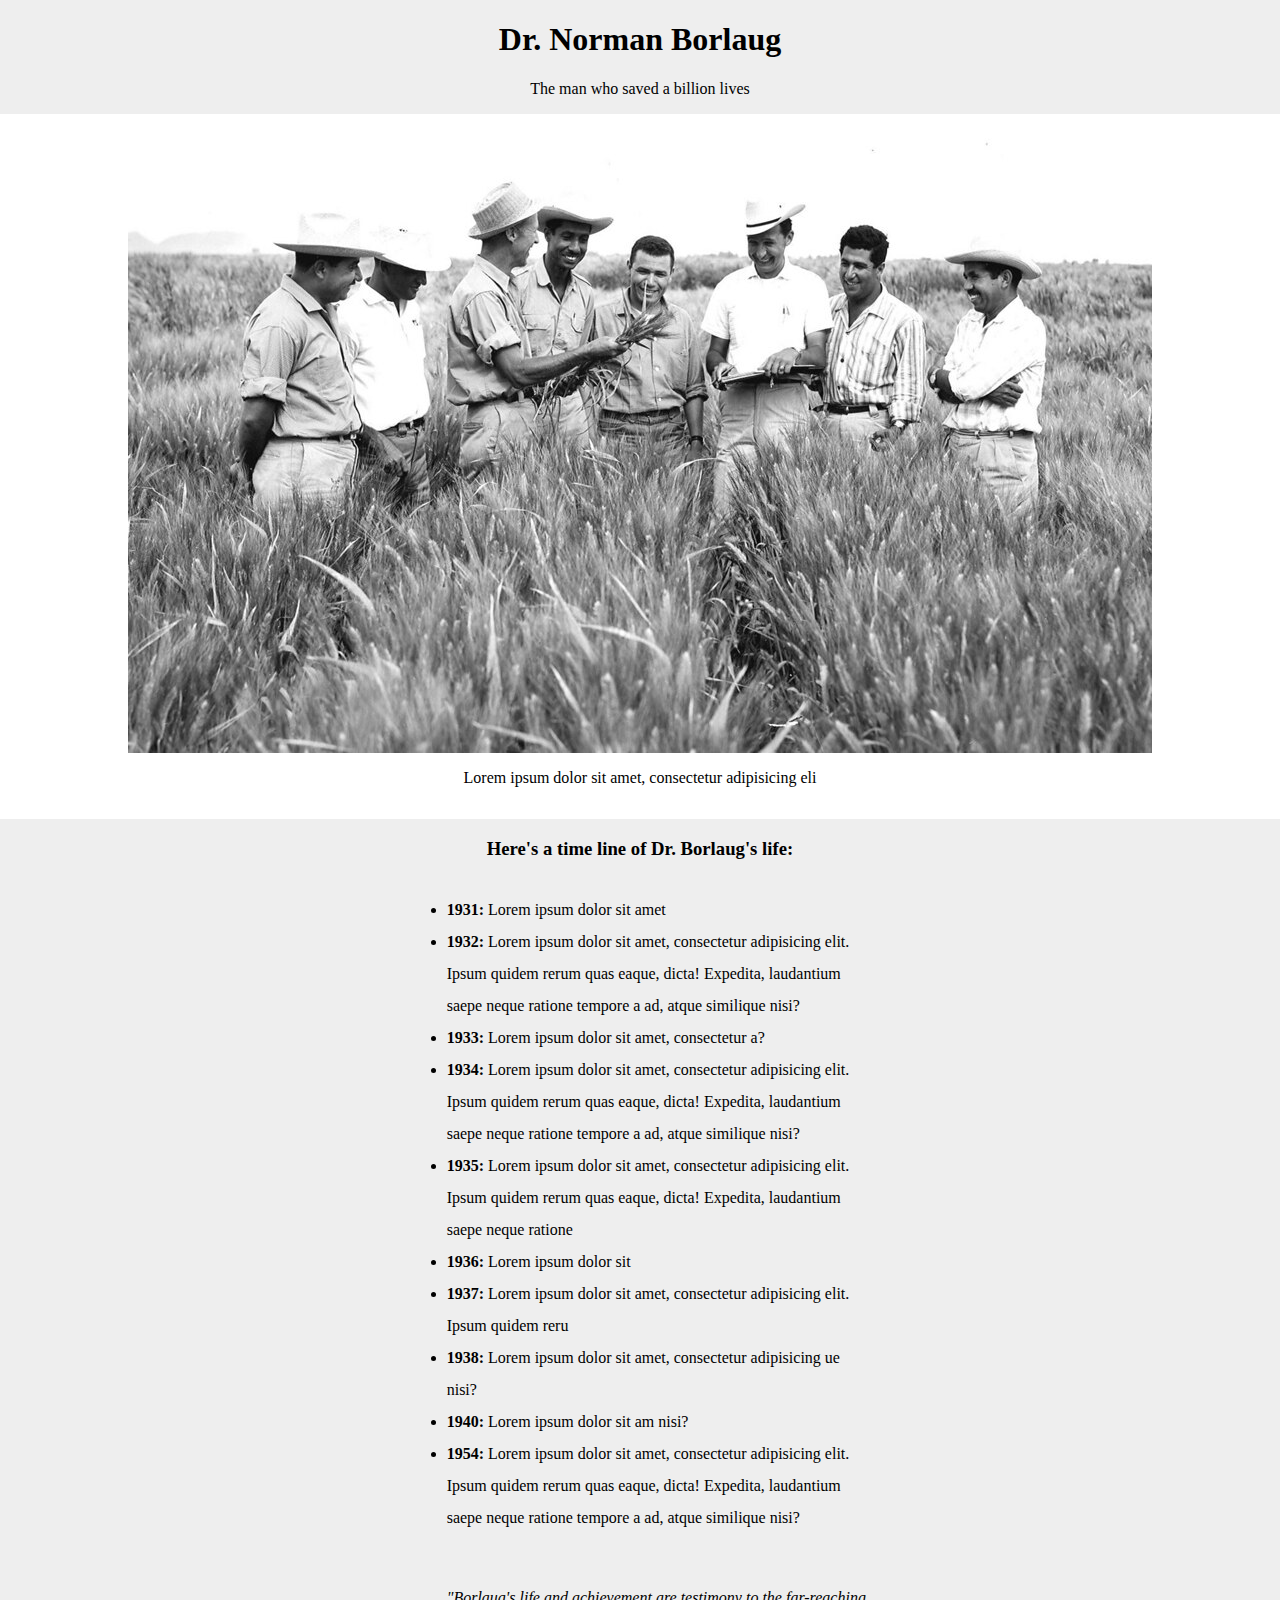
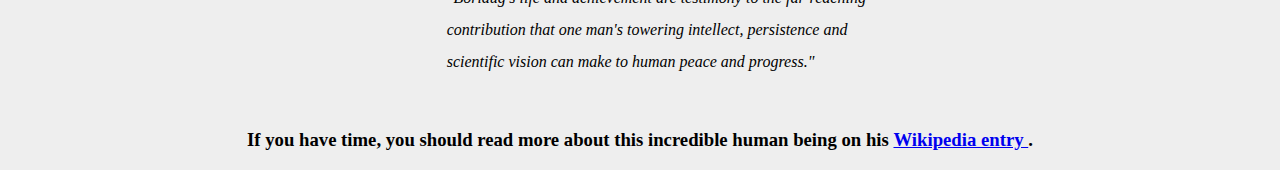
<file: Project1/index.html>
<!DOCTYPE html>
<html lang="en">
<head>
	<meta charset="UTF-8">
	<title>Task 1</title>
	<link rel="stylesheet" type="text/css" href="css.css">
	<meta name="viewport" content="width=device-width, initial-scale=1.0">
</head>
<body>
	<main id="main">
			
		<h1 id="title">Dr. Norman Borlaug</h1>
		<p class="title-desc">The man who saved a billion lives</p>

		<div id="img-div">
			<img src="slika.jpg" alt="slika" id="image">
			<p id="img-caption"> Lorem ipsum dolor sit amet, consectetur adipisicing eli </p>
		</div>

		<section id="tribute-info">
		<h3>Here's a time line of Dr. Borlaug's life:</h3>
		<ul>
			<li><strong>1931: </strong> Lorem ipsum dolor sit amet</li>
			<li> <strong>1932: </strong> Lorem ipsum dolor sit amet, consectetur adipisicing elit. Ipsum quidem rerum quas eaque, dicta! Expedita, laudantium saepe neque ratione tempore a ad, atque similique nisi?</li>
			<li><strong>1933: </strong> Lorem ipsum dolor sit amet, consectetur a?</li>
			<li><strong>1934: </strong>Lorem ipsum dolor sit amet, consectetur adipisicing elit. Ipsum quidem rerum quas eaque, dicta! Expedita, laudantium saepe neque ratione tempore a ad, atque similique nisi?</li>
			<li><strong>1935: </strong>Lorem ipsum dolor sit amet, consectetur adipisicing elit. Ipsum quidem rerum quas eaque, dicta! Expedita, laudantium saepe neque ratione</li>
			<li><strong>1936: </strong>Lorem ipsum dolor sit </li>
			<li><strong>1937: </strong>Lorem ipsum dolor sit amet, consectetur adipisicing elit. Ipsum quidem reru</li>
			<li><strong>1938: </strong>Lorem ipsum dolor sit amet, consectetur adipisicing ue nisi?</li>
			<li><strong>1940: </strong>Lorem ipsum dolor sit am nisi?</li>
			<li><strong>1954: </strong>Lorem ipsum dolor sit amet, consectetur adipisicing elit. Ipsum quidem rerum quas eaque, dicta! Expedita, laudantium saepe neque ratione tempore a ad, atque similique nisi?</li>
			<br>
			<p><i>"Borlaug's life and achievement are testimony to the far-reaching contribution that one man's towering intellect, persistence and scientific vision can make to human peace and progress."</i> </p>
		</ul>

		<h3><strong>If you have time, you should read more about this incredible human being on his </strong> <a href="https://en.wikipedia.org/wiki/Norman_Borlaug" target="_blank" id="tribute-link">Wikipedia entry </a>.</h3>
		
		</section>


	</main>


</body>
</html>
</file>
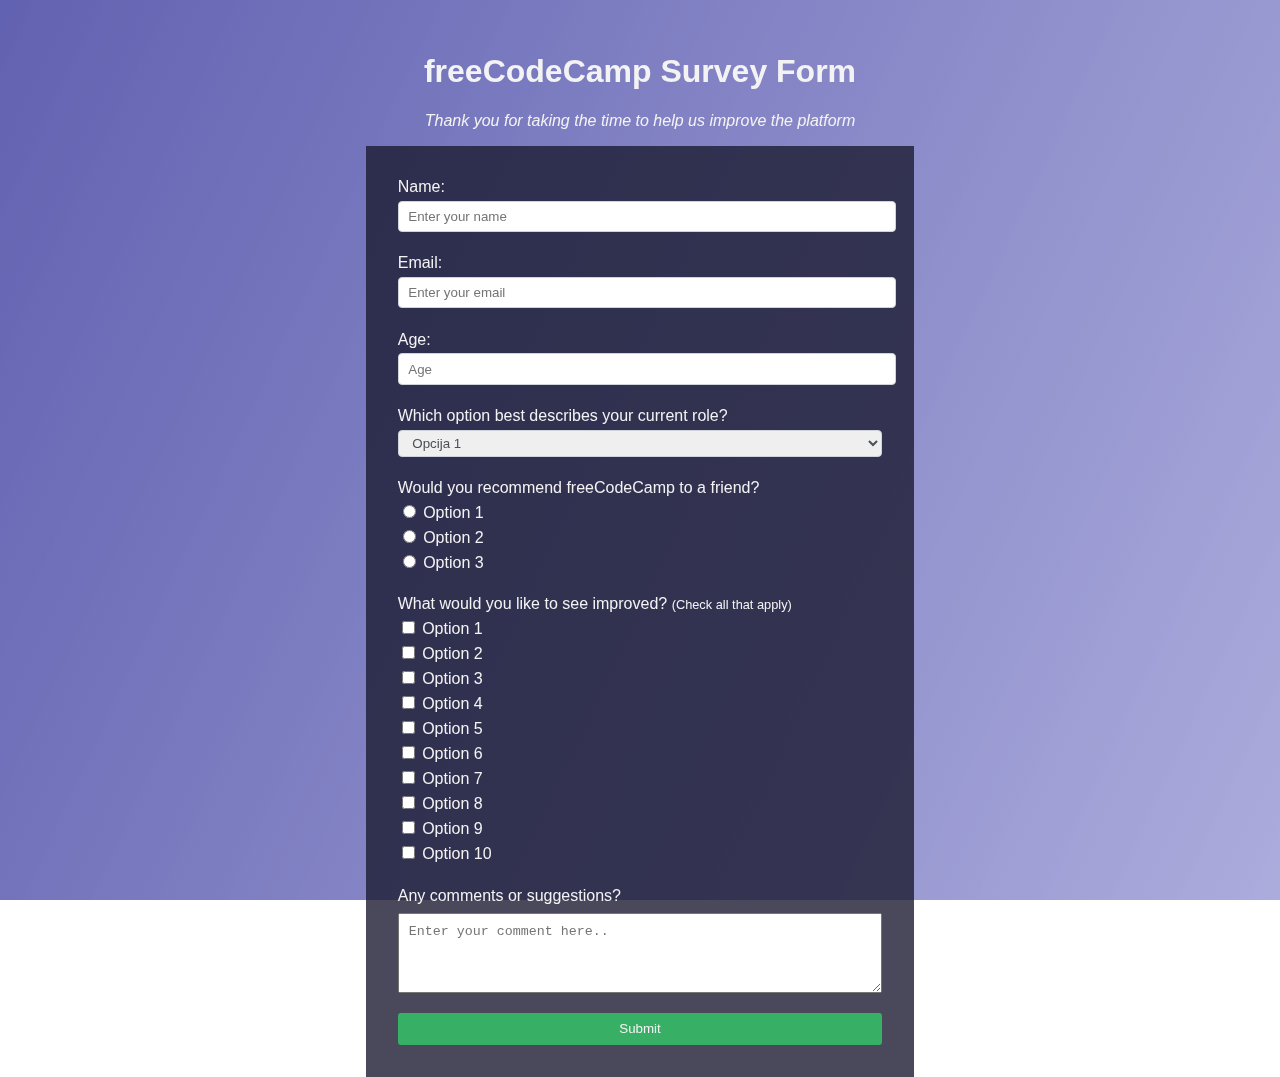
<file: Project2/index.html>
<!DOCTYPE html>
<html lang="en">
<head>
	<meta charset="UTF-8">
	<title>Task 2</title>
	<link rel="stylesheet" href="css.css" type="text/css">
	<meta name="viewport" content="width=device-width, initial-scale=1.0">
</head>
<body>
	
<h1 id="title">freeCodeCamp Survey Form</h1>
<p id="description"><i>Thank you for taking the time to help us improve the platform</i></p>

<div class="gridContainer">
<div class="form">
<form action="#" id="survey-form">
	
<label for="name" id="name-label">Name:</label><br>
<input type="text" placeholder="Enter your name" required id="name"><br>

<label for="email" id="email-label">Email:</label><br>
<input type="email" placeholder="Enter your email" id="email" required><br>

<label for="number" id="number-label">Age:</label><br>
<input type="number" id="number" placeholder="Age" min="18" max="120"><br>

<p>Which option best describes your current role?</p>
<select id="dropdown">
	<option disabled selected value>Opcija 1</option>
	<option value="b">Opcija 2</option>
	<option value="c">Opcija 3</option>
	<option value="d">Opcija 4</option>
	<option value="e">Opcija 5</option>
	<option value="f">Opcija 6</option>
</select><br>

</p>Would you recommend freeCodeCamp to a friend?</p>
<input type="radio" name="radios" id="r1" value="r1">
<label for="r1">Option 1</label> <br>

<input type="radio" name="radios" id="r2" value="r2">
<label for="r2">Option 2</label><br>

<input type="radio" name="radios" id="r3" value="r3">
<label for="r3">Option 3</label><br>

<p class="improved">What would you like to see improved? <span>(Check all that apply)<span></p>
<input type="checkbox" value="chechk1" id="chckBox1">
<label for="chckBox1">Option 1</label><br>

<input type="checkbox" value="chechk2" id="chckBox2">
<label for="chckBox2">Option 2</label><br>

<input type="checkbox" value="chechk3" id="chckBox3">
<label for="chckBox3">Option 3</label><br>

<input type="checkbox" value="chechk4" id="chckBox4">
<label for="chckBox4">Option 4</label><br>

<input type="checkbox" value="chechk5" id="chckBox5">
<label for="chckBox5">Option 5</label><br>

<input type="checkbox" value="chechk6" id="chckBox6">
<label for="chckBox6">Option 6</label><br>

<input type="checkbox" value="chechk7" id="chckBox7">
<label for="chckBox7">Option 7</label><br>

<input type="checkbox" value="chechk8" id="chckBox8">
<label for="chckBox8">Option 8</label><br>

<input type="checkbox" value="chechk9" id="chckBox9">
<label for="chckBox9">Option 9</label><br>

<input type="checkbox" value="chechk10" id="chckBox10">
<label for="chckBox10">Option 10</label>

<p class="comments">Any comments or suggestions?</p>
<textarea placeholder="Enter your comment here.."></textarea><br>

<input type="submit" id="submit" value="Submit">
</form>
</div>
</div>

</body>
</html>
</file>
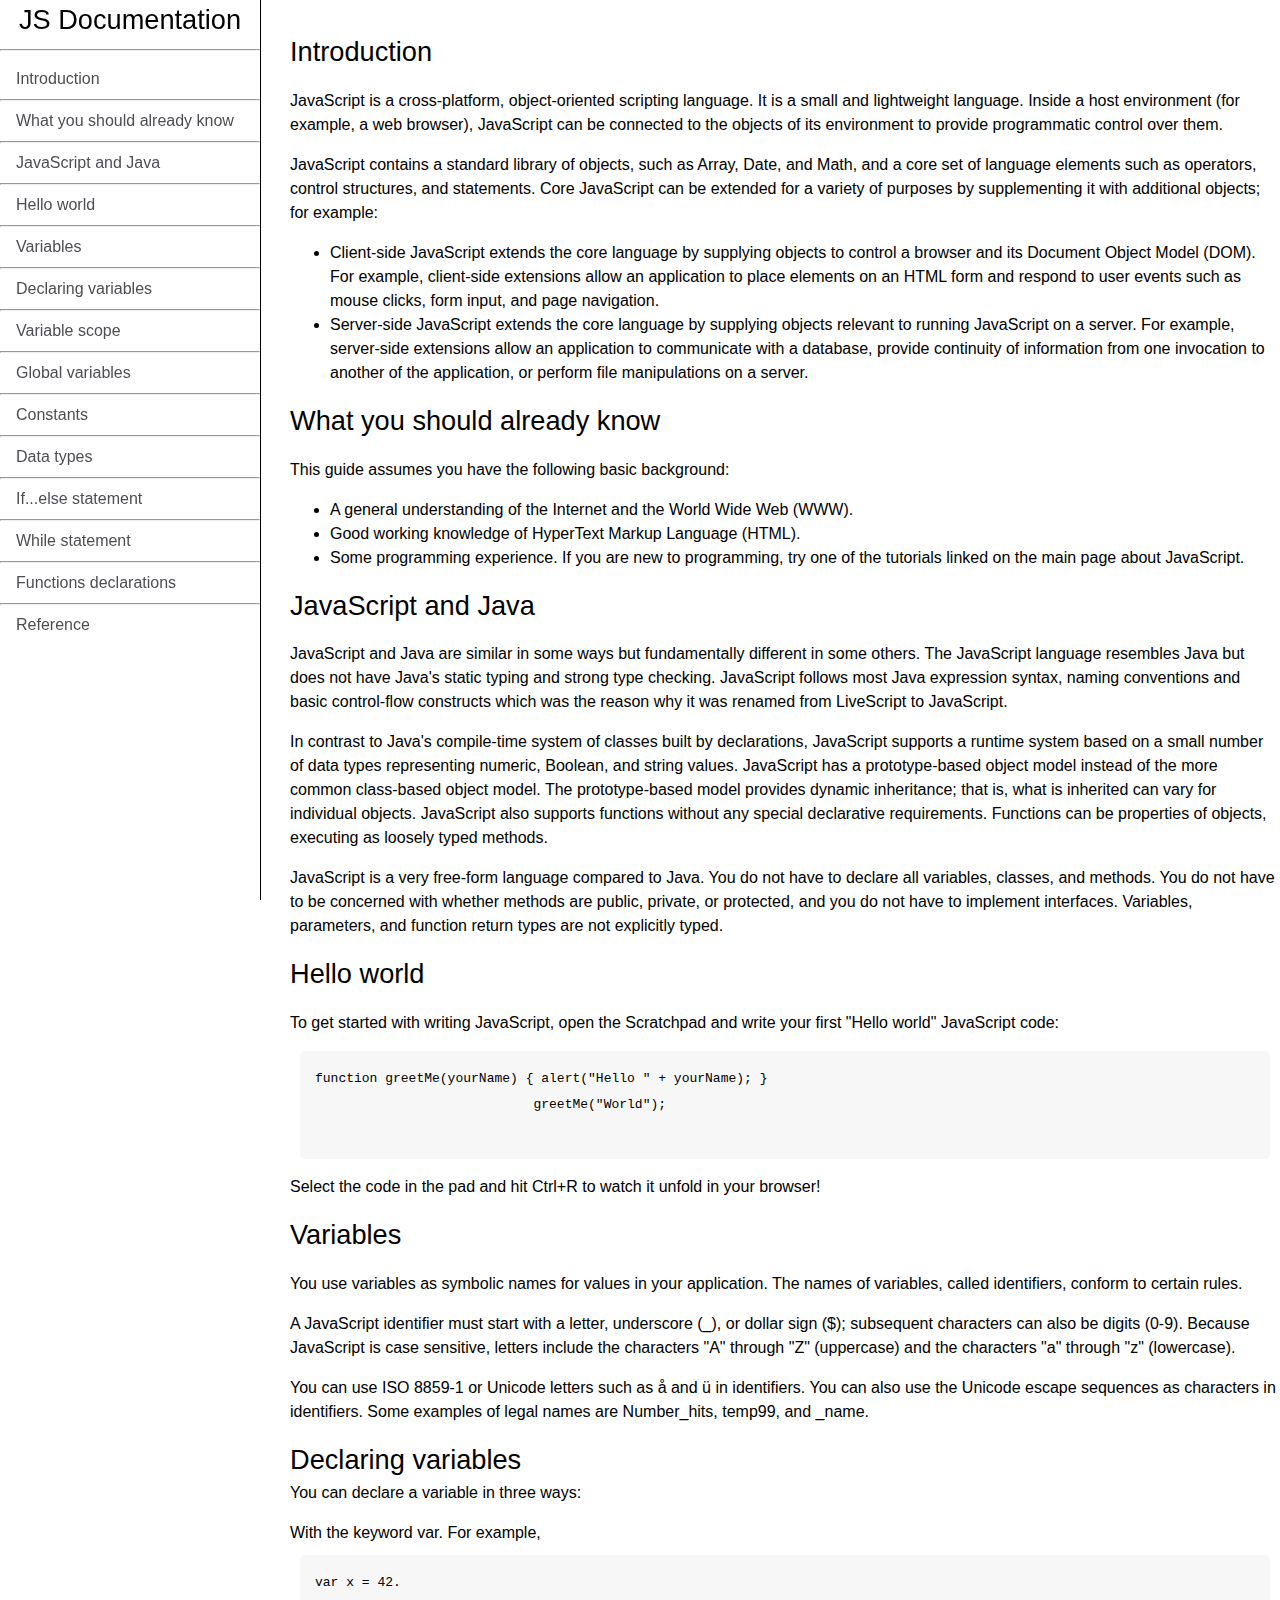
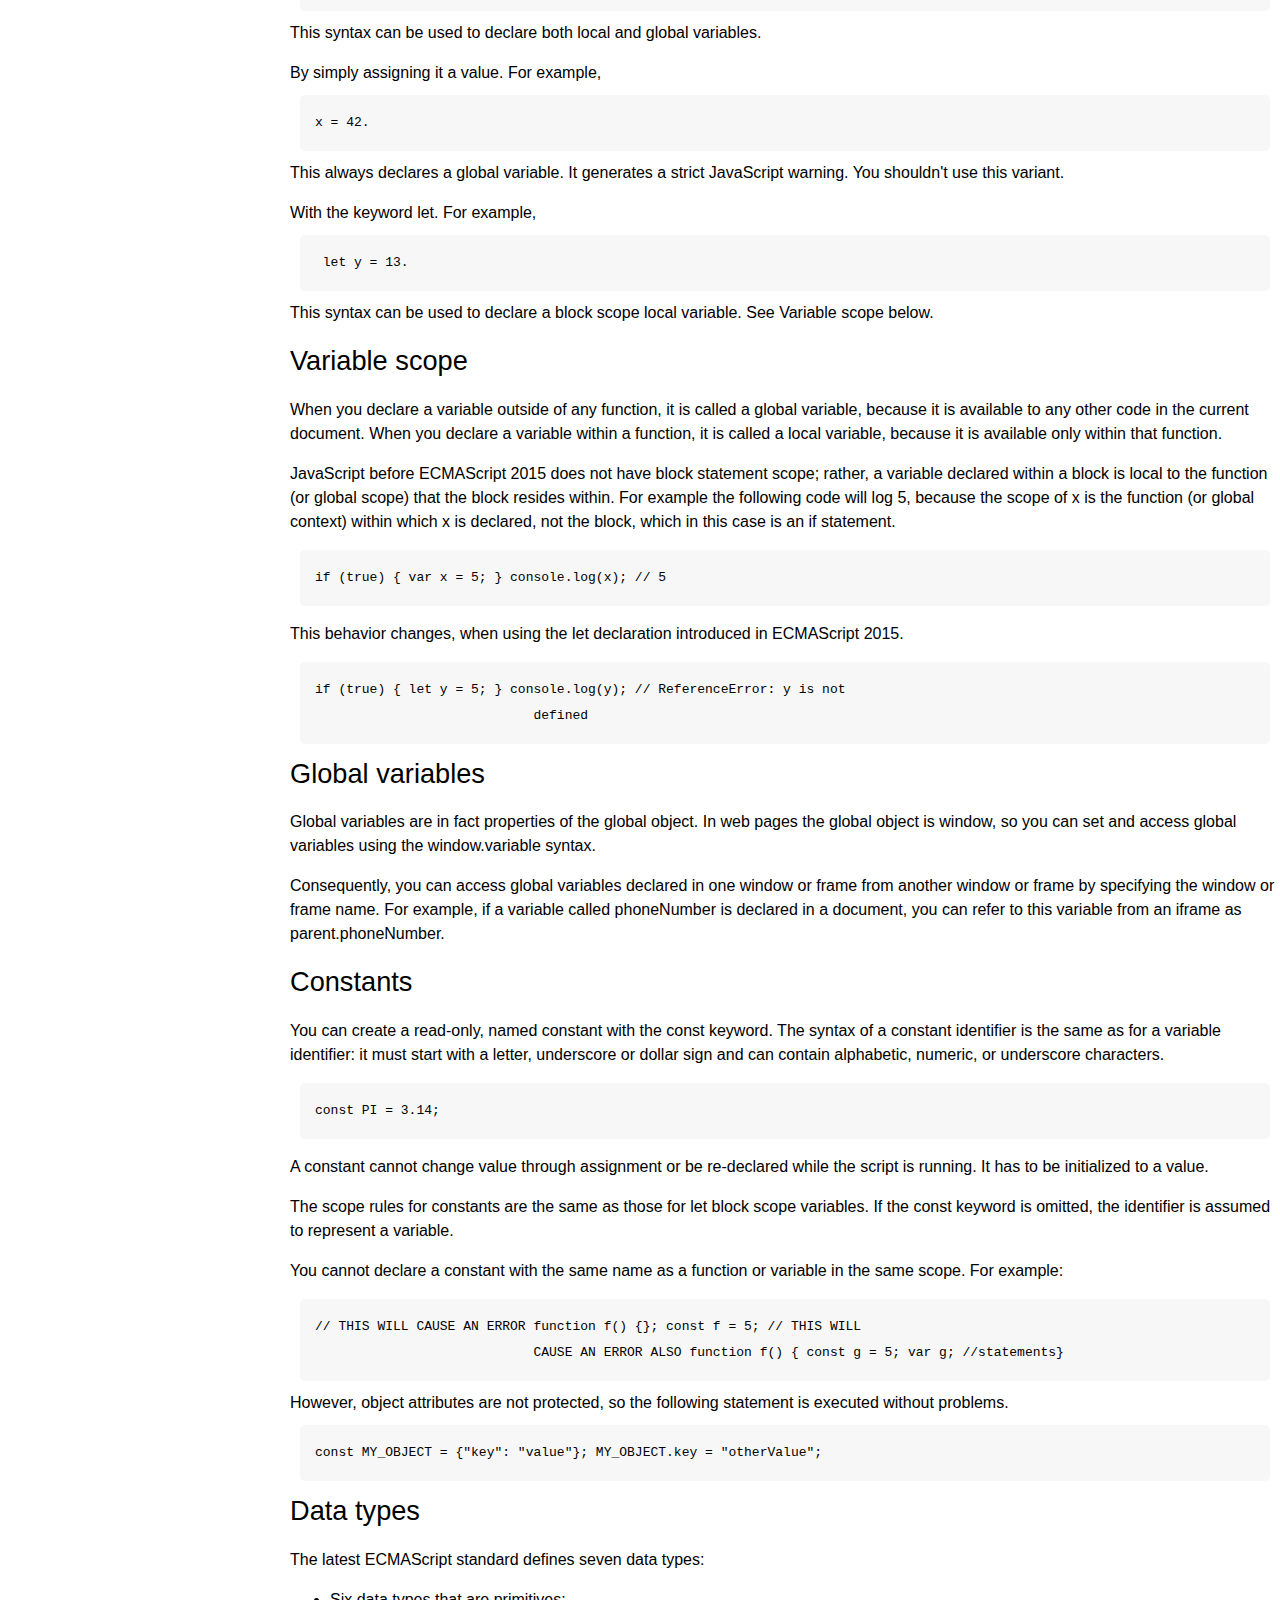
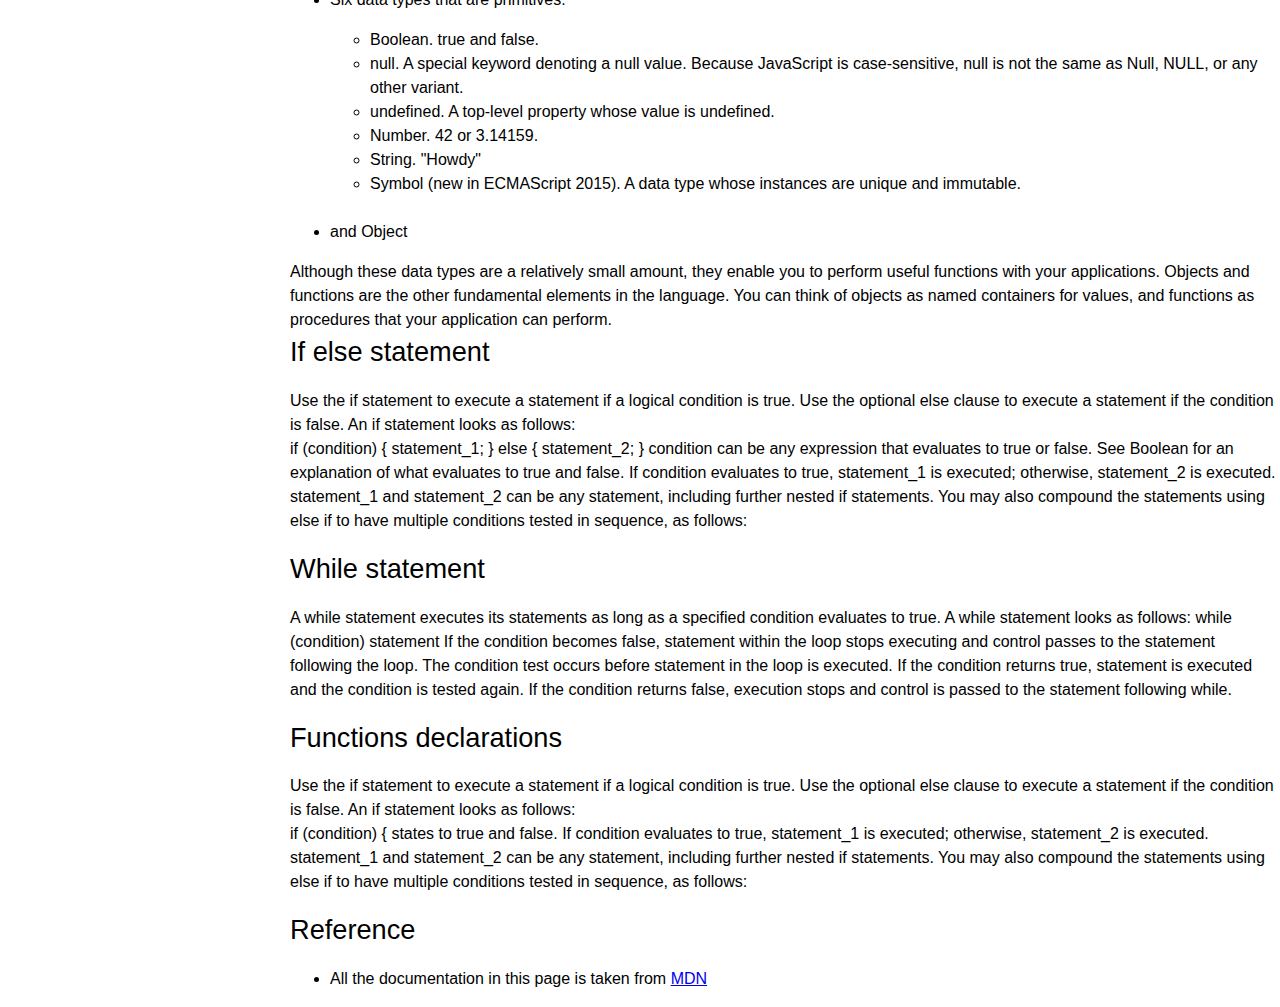
<file: Project4/index.html>
<!DOCTYPE html>

<html lang='en'>

    <head>

        <link rel="stylesheet" href="css.css">
        <title>Technical Documentation Page</title>
        <meta name="viewport" content="width=device-width, initial-scale=1.0">

    </head>

    <body>
    
        <div class="container">

            <nav id='navbar'>
                <header>
                    <p>JS Documentation</p>
                </header>
                <div class="scroll">
                <hr>
                <ul>
                    <li><a href="#Introduction" class="nav-link">Introduction</a></li> <hr>
                    <li><a href="#What_you_should_already_know" class="nav-link">What you should already know</a><hr></li>
                    <li><a href="#JavaScript_and_Java" class="nav-link">JavaScript and Java</a></li><hr>
                    <li><a href="#Hello_world" class="nav-link">Hello world</a></li><hr>
                    <li><a href="#Variables" class="nav-link">Variables</a></li><hr>
                    <li><a href="#Declaring_variables" class="nav-link">Declaring variables</a></li><hr>
                    <li><a href="#Variable_scope" class="nav-link">Variable scope</a></li><hr>
                    <li><a href="#Global_variables" class="nav-link">Global variables</a></li><hr>
                    <li><a href="#Constants" class="nav-link">Constants</a></li><hr>
                    <li><a href="#Data_types" class="nav-link">Data types</a></li><hr>
                    <li><a href="#if_else" class="nav-link">If...else statement</a></li><hr>
                    <li><a href="#while_statement" class="nav-link">While statement</a></li><hr>
                    <li><a href="#functions_declarations" class="nav-link">Functions declarations</a></li><hr>
                    <li><a href="#Reference" class="nav-link">Reference</a></li>
                </ul> 
                </div>
            </nav>

            <main id='main-doc'>

                <section class="main-section" id="Introduction">

                    <header>Introduction</header>

                    <article>

                        <p>JavaScript is a cross-platform, object-oriented 
                            scripting language. It is a small and lightweight
                            language. Inside a host environment (for example, a
                            web browser), JavaScript can be connected to the 
                            objects of its environment to provide programmatic 
                            control over them.</p>

                        <p>JavaScript contains a standard library of
                             objects, such as Array, Date, and Math,
                              and a core set of language elements such 
                              as operators, control structures, and statements. 
                              Core JavaScript can be extended for a variety of purposes 
                              by supplementing it with additional objects; for example:</p>

                        <ul>

                            <li>

                                Client-side JavaScript extends the core language
                                 by supplying objects to control a
                                  browser and its Document Object Model
                                   (DOM). For example, client-side extensions
                                    allow an application to place elements on an
                                     HTML form and respond to user events such as mouse clicks, 
                                     form input, and page navigation.
                            
                            </li>

                            <li>

                                Server-side JavaScript extends the core language by
                                 supplying objects relevant to running 
                                 JavaScript on a server. For example, server-side extensions 
                                 allow an application to communicate with a database, provide 
                                 continuity of information from one invocation to another of the
                                  application, or perform file manipulations on a server.

                            </li>

                        </ul>
                            
                    </article>

                </section>
                <section class="main-section" id="What_you_should_already_know">

                    <header>What you should already know</header>

                        <article>

                            <p>This guide assumes you have the following basic background:</p>

                            <ul>
                                <li>
                                    A general understanding of the Internet and the World Wide Web (WWW).
                                </li>

                                <li>Good working knowledge of HyperText Markup Language (HTML).</li>

                                <li>

                                    Some programming experience. If you are new to programming, try one of
                                    the tutorials linked on the main page about JavaScript.

                                </li>
                            </ul>

                        </article>

                    </section>
                <section class="main-section" id="JavaScript_and_Java">

                    <header>JavaScript and Java</header>

                        <article>

                            <p>
                                JavaScript and Java are similar in some ways but fundamentally different
                                in some others. The JavaScript language resembles Java but does not have
                                Java's static typing and strong type checking. JavaScript follows most
                                Java expression syntax, naming conventions and basic control-flow
                                constructs which was the reason why it was renamed from LiveScript to
                                JavaScript.
                            </p>

                            <p>
                                In contrast to Java's compile-time system of classes built by
                                declarations, JavaScript supports a runtime system based on a small
                                number of data types representing numeric, Boolean, and string values.
                                JavaScript has a prototype-based object model instead of the more common
                                class-based object model. The prototype-based model provides dynamic
                                inheritance; that is, what is inherited can vary for individual objects.
                                JavaScript also supports functions without any special declarative
                                requirements. Functions can be properties of objects, executing as
                                loosely typed methods.
                            </p>

                            <p>
                                JavaScript is a very free-form language compared to Java. You do not
                                have to declare all variables, classes, and methods. You do not have to
                                be concerned with whether methods are public, private, or protected, and
                                you do not have to implement interfaces. Variables, parameters, and
                                function return types are not explicitly typed.
                            </p>

                        </article>

                    </section>
                <section class="main-section" id="Hello_world">

                <header>Hello world</header>

                    <article>

                        <p>To get started with writing JavaScript, open the Scratchpad and write your
                            first "Hello world" JavaScript code:
                        </p>

                        <code>function greetMe(yourName) { alert("Hello " + yourName); }
                            greetMe("World");
                        </code>

                        <p>Select the code in the pad and hit Ctrl+R to watch it unfold in your
                            browser!
                        </p>

                    </article>

                </section>
                <section class="main-section" id="Variables">

                        <header>Variables</header>

                            <p>
                                You use variables as symbolic names for values in your application. The
                                names of variables, called identifiers, conform to certain rules.
                            </p>

                            <p>
                                A JavaScript identifier must start with a letter, underscore (_), or
                                dollar sign ($); subsequent characters can also be digits (0-9). Because
                                JavaScript is case sensitive, letters include the characters "A" through
                                "Z" (uppercase) and the characters "a" through "z" (lowercase).
                            </p>

                            <p>
                                You can use ISO 8859-1 or Unicode letters such as å and ü in identifiers.
                                You can also use the Unicode escape sequences as characters in
                                identifiers. Some examples of legal names are Number_hits, temp99, and
                                _name.
                            </p>

                    </section>
                <section class="main-section" id="Declaring_variables">

                    <header>Declaring variables</header>

                    <article>

                        You can declare a variable in three ways:

                        <p>
                        With the keyword var. For example, <code>var x = 42.</code> This syntax
                        can be used to declare both local and global variables.
                        </p>

                        <p>
                        By simply assigning it a value. For example, <code>x = 42.</code> This
                        always declares a global variable. It generates a strict JavaScript
                        warning. You shouldn't use this variant.
                        </p>

                        <p>
                        With the keyword let. For example,<code> let y = 13.</code> This syntax
                        can be used to declare a block scope local variable. See Variable scope
                        below.
                        </p>

                    </article>

                    </section>
                <section class="main-section" id="Variable_scope">

                    <header>Variable scope</header>

                        <article>

                            <p>

                            When you declare a variable outside of any function, it is called a
                            global variable, because it is available to any other code in the
                            current document. When you declare a variable within a function, it is
                            called a local variable, because it is available only within that
                            function.
                            </p>

                            <p>

                            JavaScript before ECMAScript 2015 does not have block statement scope;
                            rather, a variable declared within a block is local to the function (or
                            global scope) that the block resides within. For example the following
                            code will log 5, because the scope of x is the function (or global
                            context) within which x is declared, not the block, which in this case
                            is an if statement.
                            </p>

                            <code>if (true) { var x = 5; } console.log(x); // 5</code>

                            <p>
                            This behavior changes, when using the let declaration introduced in
                            ECMAScript 2015.
                            </p>

                            <code>if (true) { let y = 5; } console.log(y); // ReferenceError: y is not
                            defined</code>

                        </article>

                </section>
                <section class="main-section" id="Global_variables">

                    <header>Global variables</header>

                    <article>

                        <p>

                        Global variables are in fact properties of the global object. In web
                        pages the global object is window, so you can set and access global
                        variables using the window.variable syntax.

                        </p>

                        <p>

                        Consequently, you can access global variables declared in one window or
                        frame from another window or frame by specifying the window or frame
                        name. For example, if a variable called phoneNumber is declared in a
                        document, you can refer to this variable from an iframe as
                        parent.phoneNumber.

                        </p>

                    </article>

                </section>
                <section class="main-section" id="Constants">

                    <header>Constants</header>

                        <article>

                            <p>
                            You can create a read-only, named constant with the const keyword. The
                            syntax of a constant identifier is the same as for a variable
                            identifier: it must start with a letter, underscore or dollar sign and
                            can contain alphabetic, numeric, or underscore characters.
                            </p>

                            <code>const PI = 3.14;</code>

                            <p>
                            A constant cannot change value through assignment or be re-declared
                            while the script is running. It has to be initialized to a value.
                            </p>

                            <p>
                            The scope rules for constants are the same as those for let block scope
                            variables. If the const keyword is omitted, the identifier is assumed to
                            represent a variable.
                            </p>

                            <p>
                                You cannot declare a constant with the same name as a function or
                                variable in the same scope. For example:
                            </p>

                            <code>// THIS WILL CAUSE AN ERROR function f() {}; const f = 5; // THIS WILL
                            CAUSE AN ERROR ALSO function f() { const g = 5; var g; //statements}</code>

                                However, object attributes are not protected, so the following statement
                                is executed without problems.

                            <code>const MY_OBJECT = {"key": "value"}; MY_OBJECT.key = "otherValue";</code>

                    </article>

                </section>
                <section class="main-section" id="Data_types">

                    <header>Data types</header>

                        <article>

                            <p>The latest ECMAScript standard defines seven data types:</p>

                            <ul>
                                <li>

                                    <p>Six data types that are primitives:</p>

                                <ul>

                                    <li>Boolean. true and false.</li>

                                    <li>

                                        null. A special keyword denoting a null value. Because JavaScript
                                        is case-sensitive, null is not the same as Null, NULL, or any
                                        other variant.

                                    </li>

                                    <li>undefined. A top-level property whose value is undefined.</li>

                                    <li>Number. 42 or 3.14159.</li>

                                    <li>String. "Howdy"</li>

                                    <li>

                                        Symbol (new in ECMAScript 2015). A data type whose instances are
                                        unique and immutable.

                                    </li>

                                </ul>

                                <br>

                                </li>

                                <li>and Object</li>

                            </ul>

                                Although these data types are a relatively small amount, they enable you
                                to perform useful functions with your applications. Objects and functions
                                are the other fundamental elements in the language. You can think of
                                objects as named containers for values, and functions as procedures that
                                your application can perform.

                        </article>

                </section>
                <section class="main-section" id="if_else">

                    <header>If else statement</header>

                        <article>

                            <p>
                                Use the if statement to execute a statement if a logical condition is true. Use the optional else clause to execute a statement if the condition is false. An if statement looks as follows: <br>
                                if (condition) { statement_1; } else { statement_2; }
                                condition can be any expression that evaluates to true or false. See Boolean for an explanation of what evaluates to true and false. If condition evaluates to true, statement_1 is executed; otherwise, statement_2 is executed. statement_1 and statement_2 can be any statement, including further nested if statements.
                                You may also compound the statements using else if to have multiple conditions tested in sequence, as follows:
                            </p>


                        </article>

                    </section>
                <section class="main-section" id="while_statement">

                    <header>While statement</header>

                        <article>
                            <p>
                               A while statement executes its statements as long as a specified condition evaluates to true. A while statement looks as follows:
                                while (condition) statement
                                If the condition becomes false, statement within the loop stops executing and control passes to the statement following the loop.
                                The condition test occurs before statement in the loop is executed. If the condition returns true, statement is executed and the condition is tested again. If the condition returns false, execution stops and control is passed to the statement following while.
                            </p>
                        </article>

                    </section>   
                <section class="main-section" id="functions_declarations">

                    <header>Functions declarations</header>
                        <article>
                            <p>
                                Use the if statement to execute a statement if a logical condition is true. Use the optional else clause to execute a statement if the condition is false. An if statement looks as follows: <br>
                                if (condition) { states to true and false. If condition evaluates to true, statement_1 is executed; otherwise, statement_2 is executed. statement_1 and statement_2 can be any statement, including further nested if statements.
                                You may also compound the statements using else if to have multiple conditions tested in sequence, as follows:
                            </p>
                        </article>
                    </section>
                <section class="main-section" id="Reference">

                        <header>Reference</header>

                            <article>

                            <ul>
                                <li>

                                    All the documentation in this page is taken from
                                    <a href="https://developer.mozilla.org/en-US/docs/Web/JavaScript/Guide" target="_blank">MDN</a>
                                
                                </li>
                           
                            </ul>
                        
                        </article>

                    </section>
                  
                     
            </main>
    
       </div>
        

    </body>


</html>
</file>
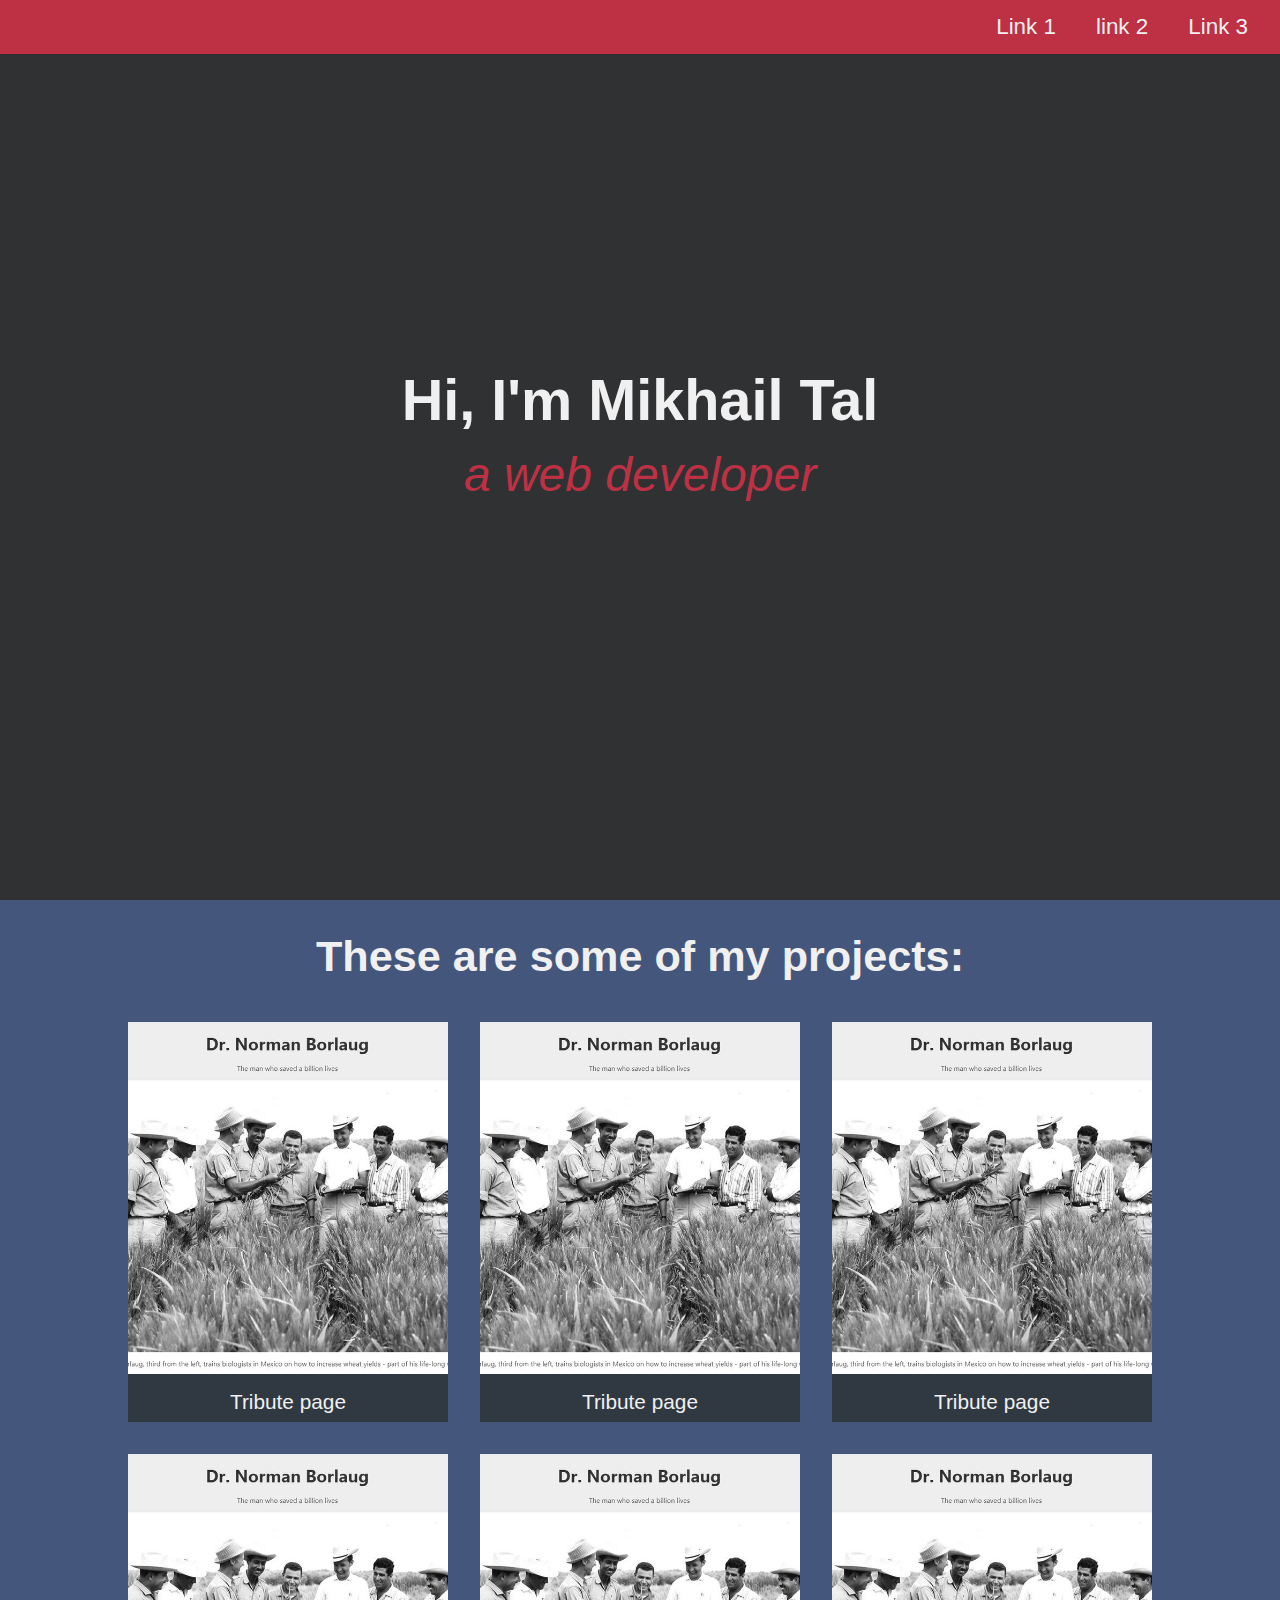
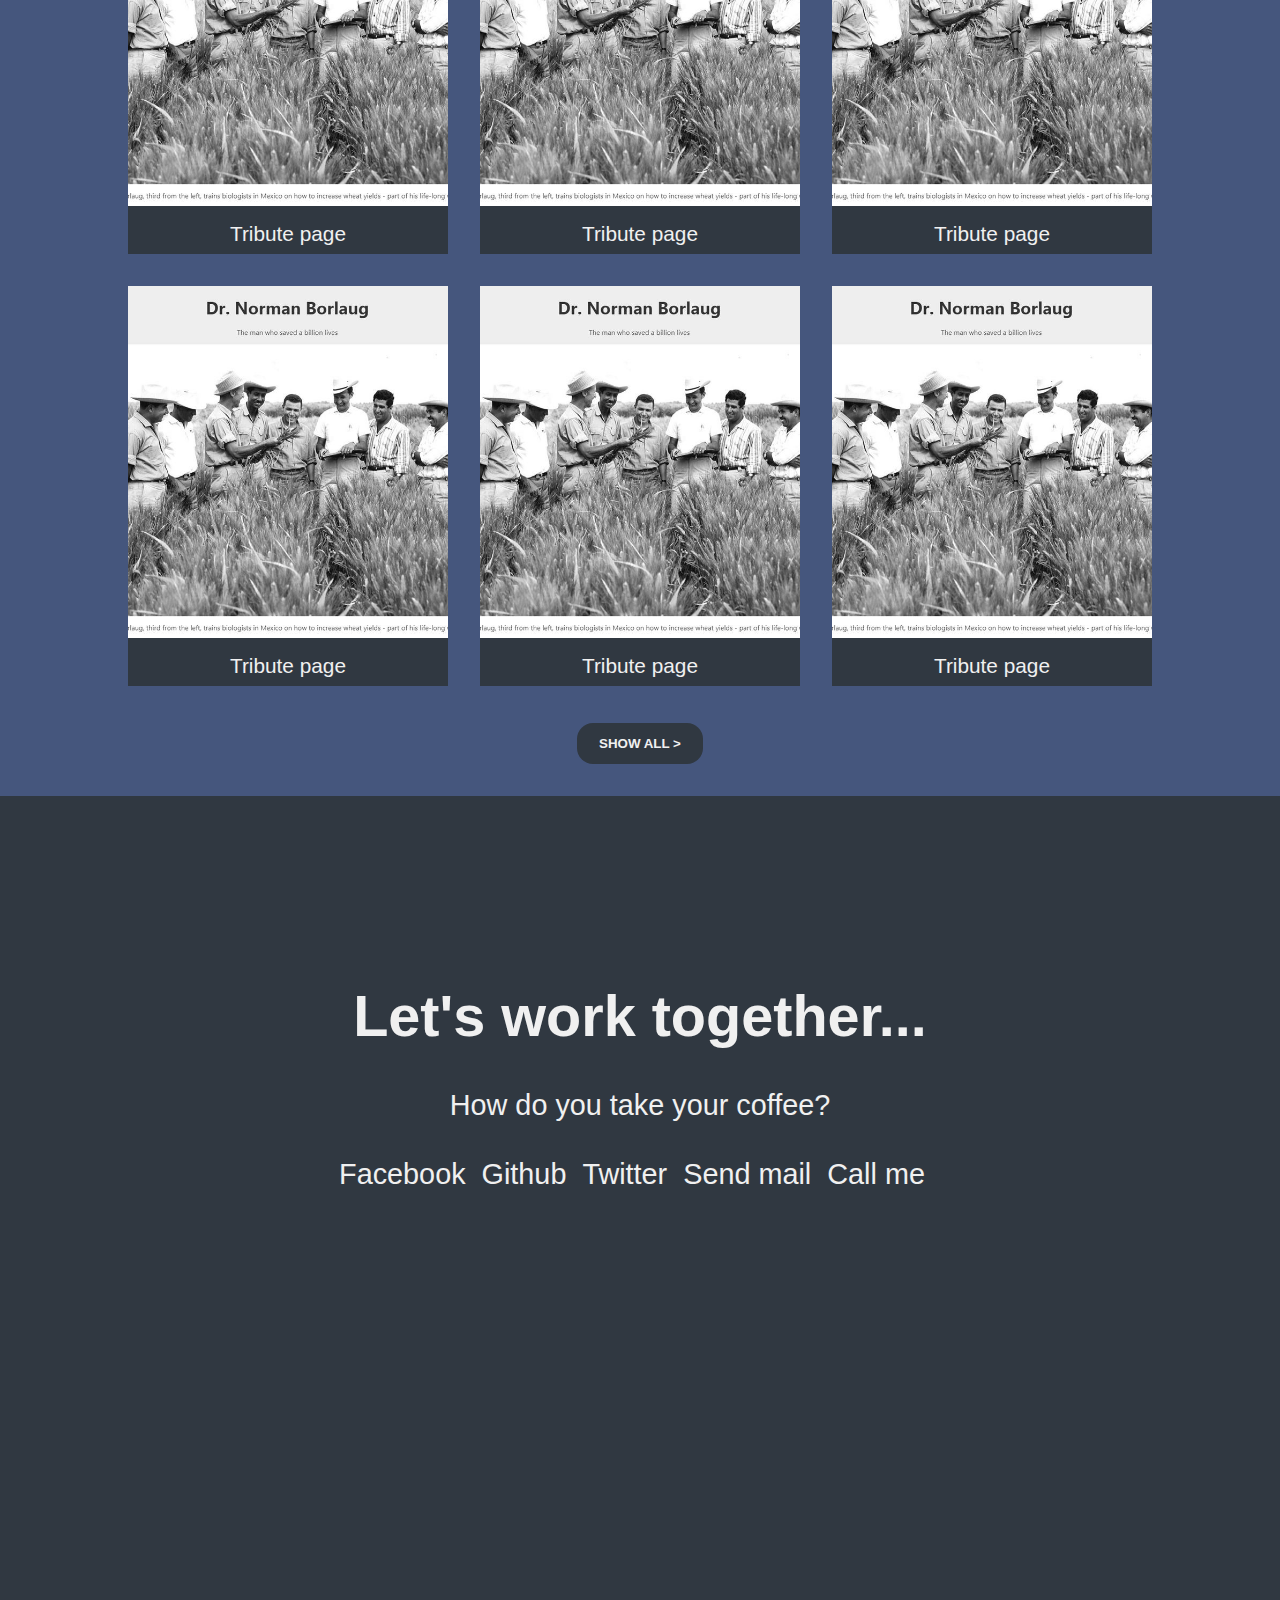
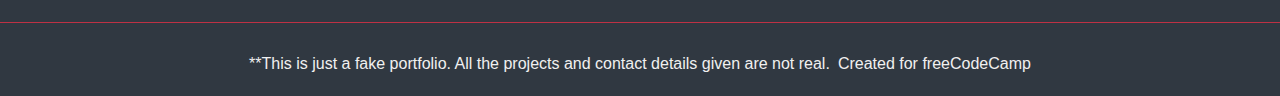
<file: Project5/index.html>
<!DOCTYPE html>
<html lang="en">
<head>
	<meta charset="UTF-8">
	<title>Task 5</title>
	<link rel="stylesheet" href="css.css">
	<meta name="viewport" content="width=device-width, initial-scale=1.0">
</head>
<body>

	<nav id="navbar">
	<div>
		<a href="#welcome-section">Link 1</a>
		<a href="#projects">link 2</a>
		<a href="#contact">Link 3</a>
	</div>	
	</nav>

	<section id="welcome-section">
		<h1>Hi, I'm Mikhail Tal</h1>
		<p>a web developer</p>
	</section>

	<section id="projects">
		<h2 class="h2Projects">These are some of my projects: </h2>
		
		<div class="mreza">
			<div class="project-tile">
				<a href="#">
				<img src="tribute.jpg" alt="slika">
				<p>Tribute page</p>
				</a>
			</div>
			<div class="project-tile">
				<a href="#">
				<img src="tribute.jpg" alt="slika">
				<p>Tribute page</p>
				</a>
			</div><div class="project-tile">
				<a href="#">
				<img src="tribute.jpg" alt="slika">
				<p>Tribute page</p>
				</a>
			</div><div class="project-tile">
				<a href="#">
				<img src="tribute.jpg" alt="slika">
				<p>Tribute page</p>
				</a>
			</div><div class="project-tile">
				<a href="#">
				<img src="tribute.jpg" alt="slika">
				<p>Tribute page</p>
				</a>
			</div><div class="project-tile">
				<a href="#">
				<img src="tribute.jpg" alt="slika">
				<p>Tribute page</p>
				</a>
			</div><div class="project-tile">
				<a href="#">
				<img src="tribute.jpg" alt="slika">
				<p>Tribute page</p>
				</a>
			</div><div class="project-tile">
				<a href="#">
				<img src="tribute.jpg" alt="slika">
				<p>Tribute page</p>
				</a>
			</div><div class="project-tile">
				<a href="#">
				<img src="tribute.jpg" alt="slika">
				<p>Tribute page</p>
				</a>
			</div>
		</div>
		
		<button>SHOW ALL ></button>
	</section>

<div class="contact" id="contact">
	<div>
	<h1>Let's work together...</h1>
	<p>How do you take your coffee?</p>
	<div class="contact-networks">
		<a href="#">Facebook</a>
		<a href="htttps://www.github.com" id="profile-link" target="_blank">Github</a>
		<a href="">Twitter</a>
		<a href="">Send mail</a>
		<a href="">Call me</a>
	</div>
	</div>
<footer>
	
<span>**This is just a fake portfolio. All the projects and contact details given are not real.</span>
<span>Created for freeCodeCamp</span>
</footer>

</div>


</body>
</html>
</file>
<file: Project1/css.css>
body{
	margin:0;
	padding: 0;
	background-color: #EEEEEE;
}
html{
	font-size: 16px;
}
#title{
	text-align: center;
}
.title-desc{
	text-align: center;
}
#img-div{
text-align: center;
background-color: white;
padding: 1rem;
}
#image{
display: block;
height: auto; /*ovo i ovo iznad da bi bila responsive */
margin: 0 auto; /*centriramo sliku*/
max-width: 100%; /*da ne bi slika iskakala iz containera*/
}
#tribute-info{
	display: flex;
    flex-direction: column;
    align-items: center;
}
ul{
	line-height: 2rem;
	max-width: 33.33%;
}
@media (max-width: 768px){
	ul{
		max-width: 50%;
	}
	h3:last-of-type{
		text-align: center;
    margin: 0 10%;
	}
}

@media (max-width: 450px){
	ul{
		max-width: 80%;
	}
	body{
		font-size: 85%;
	}
}
</file>
<file: Project2/css.css>
:root {
	--white: #f3f3f3;;
	--color-darkblue: #1b1b32;
	--darkblue2: rgba(27, 27, 50, 0.8);
}
body::before{
content: "";
width: 100%;
    height: 100%;
    position: fixed;
    z-index: -1;
background-image: linear-gradient(
      115deg,
      rgba(58, 58, 158, 0.8),
      rgba(136, 136, 206, 0.7)
    ),
    url(https://cdn.freecodecamp.org/testable-projects-fcc/images/survey-form-background.jpeg);
    background-size: cover; ;
 top:0;
}
body{
	padding-top: 2rem;
	margin:0;
    font-family: 'Poppins', sans-serif;
    color: var(--white);
}

#title{
text-align: center;
}
#description{
text-align: center;
}
.form{
	background: var(--darkblue2);
	 grid-column-start: 2;
	 padding: 2rem;
	 font-size: 1rem;
}
.gridContainer{
display:grid;
grid-template-columns: 2fr 3fr 2fr;
}
.form input[type=text], .form input[type=email], .form select, .form input[type=number]{
	color: #495057;
    border: 1px solid #ced4da;
    border-radius: 0.25rem;
    width: 100%;
    height: 1.7rem;
    margin-top: 0.3rem;
    margin-bottom: 1.4rem;
    padding-left: 0.6rem;
}
.form input[type=radio], .form input[type=checkbox]{
	    margin-top: 0.5rem;
    display: inline-block;
}
.form p{
	margin:0;
}
.form p.improved{
	margin-top: 1.4rem;
}
.form p span{
	font-size: 0.8rem;
}
textarea{
	min-height: 5rem;
    width: 100%;
    padding: 0.625rem;
    margin-bottom: 1rem;
    box-sizing: border-box;
}
.form p.comments{
	margin-top: 1.5rem;
    margin-bottom: 0.5rem;
}
input[type=submit]{
	width: 100%;
	background-color: #37af65;;
	height: 2rem;
	color: var(--white);
	border: 0;
    border-radius: 3px;
}
@media (max-width: 768px){
.gridContainer{
	grid-template-columns: 1fr 3fr 1fr;
	}
}

@media (max-width: 425px){

:root{
	font-size: 14px;
}
.gridContainer{
	grid-template-columns: 1fr 4fr 1fr;
	}
}
</file>
<file: Project4/css.css>
#navbar{
    position: fixed;
    width: 260px;
    border-right: 1px solid black;
    height: 100%;
}
.scroll{
    overflow: auto;
    height: 95%;
}
#main-doc{
    margin-top: 2rem;
}
.container{
    display:grid;
    grid-template-columns: 290px auto;
}
#main-doc{
    grid-column-start: 2;
}
body{
    font-family: "Open Sans", Arial, sans-serif;
    line-height: 1.5;
    margin: 0;
}
code{
        display: block;
    text-align: left;
    white-space: pre;
    position: relative;
    word-break: normal;
    word-wrap: normal;
    line-height: 2;
    background-color: #f7f7f7;
    padding: 15px;
    margin: 10px;
    border-radius: 5px;
}
#navbar a{
    display: block;
    padding: 0 1rem;
    color: #4d4e53;
    text-decoration: none;
    cursor: pointer;
}
#navbar ul{
list-style-type: none;
 padding: 0;
     flex-direction: column;
    display: block;
}
header{
    font-size: 1.7rem;
}
header p{
    text-align: center;
    margin: 0.3px;
}
@media (max-width: 800px){
    .scroll{
            font-size: 120%;
    }
}
@media (max-width: 550px){
    #navbar ul{
     flex-direction: row;
     text-align: center;
    }
    #navbar{
        width: 100%;
        border-right: 0;
        border-bottom: 1px solid black;
        height: 300px;
        background-color: white;
        position: fixed;
    top: 0;
    z-index: 10;
    }
    .container{
    grid-template-rows: 320px auto;
    grid-template-columns: auto;
}
#main-doc{
    grid-row-start: 2;
    margin-top: 0;
}
.scroll{
    overflow: scroll;
    max-height: 85%;
}

}
</file>
<file: Project5/css.css>
body{
	font-family: 'Poppins', sans-serif;
    font-size: 1.8rem;
    font-weight: 400;
    line-height: 1.4;
    color: #f0f0f0;
    margin:0;
}
#welcome-section{
	height: 100vh;
	background-color: #2F3133;
	margin-top: 0px;
	position: relative;
}
h1, h2 {
    font-family: 'Raleway', sans-serif;
    font-weight: 700;
    text-align: center;
}
h1{
	padding-top: 40vh;
	margin-top: 0;
	margin-bottom: 0;
}h2{
	    padding-top: 1.6rem;
}
#welcome-section > p {
    font-size: 3rem;
    font-weight: 200;
    font-style: italic;
    color: #be3144;
    text-align: center;
    margin-top: 0;
}
#navbar{
	width: 100%;
	background-color: #be3144;
	display: flex;
	position: fixed;
	top: 0px;
	z-index: 10;
	justify-content: flex-end;
}
#navbar a{
	margin-right: 2rem;
	text-decoration: none;
	color:#f0f0f0;
	font-size: 1.4rem;
	display: inline-block;
	padding-top: 0.7rem;
	padding-bottom: 0.7rem;
}
#projects{
	background-color: #45567D;
	margin-top: 0;
	text-align: center;
}
.project-tile{
	background-color: #303841;
	height: 400px;
}
.project-tile p{
font-size: 1.3rem;
margin: 0.8rem;
}
.project-tile a{
text-decoration: none;
text-align: center;
color: #f0f0f0;
}
.h2Projects{
	margin-top: 0;
	margin-left: 1rem;
	margin-right: 1rem;
}
.mreza{
	display: grid;
    grid-template-columns: repeat(auto-fit, minmax(17rem, 0.8fr));
    grid-gap: 2rem;
    width: 100%;
    max-width: 80%;
    margin: 0 auto;
    margin-bottom: 2rem;
    justify-content: center;
}
img{
	display: block;
	width: 100%;
	object-fit: cover;
    height: calc(100% - 3rem);
}
button{
	background-color: #303841;
	color:  #f0f0f0;
	border:0;
	padding: 0.8rem 1.4rem;
    border-radius: 1rem;
    font-weight: 800;
    margin-bottom: 2rem;
}
.contact{
	background-color:  #303841;
	width: 100%;
	height: 100vh;
	text-align: center;
	position: relative;
}
.contact a{
	text-decoration: none;
	color: #f0f0f0;
	margin-right: 1rem;
}
.contact h1{
	padding-top: 20vh;
}
footer{
	position: absolute;
	padding: 1rem 0;
	width: 100%;
	bottom: 0px;
	border-top: 1px solid #BE3144;
}
span{
	font-size: 16px;
}
.contact-networks{
	display: flex;
    flex-direction: row;
    justify-content: center;
    align-items: center;
    flex-wrap: wrap;
}


@media (max-width: 600px){
	html{
		font-size: 14px;
	}
}
@media (max-width: 500px){
	html{
		font-size: 12px;
	}
}
</file>
